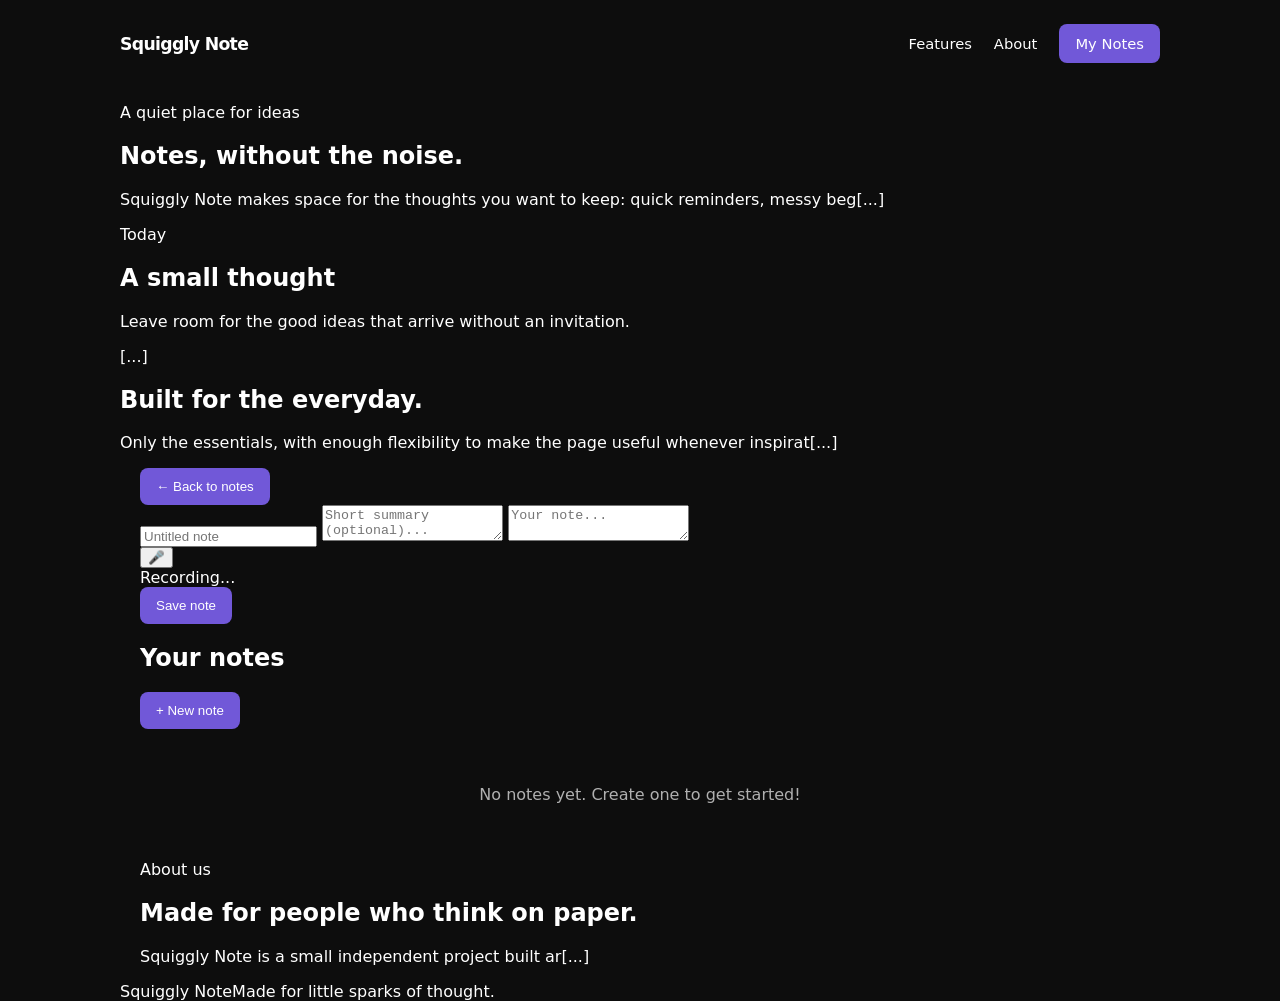
<file: index.html>
<!doctype html>
<html lang="en">
<head>
  <meta charset="UTF-8">
  <meta name="viewport" content="width=device-width, initial-scale=1.0">
  <meta name="description" content="Squiggly Note is a simple place for everyday thoughts.">
  <title>Squiggly Note</title>
  <style>
    :root { --ink:#ffffff; --muted:#b0b0b0; --paper:#1a1a1a; --line:#333333; --accent:#7158d8; --wash:#0d0d0d; }
    * { box-sizing:border-box; } html { scroll-behavior:smooth; }
    body { margin:0; background:var(--wash); color:var(--ink); font-family:Inter,ui-sans-serif,system-ui,-apple-system,BlinkMacSystemFont,"Segoe UI",sans-serif; }
    .container { width:min(1040px,calc(100% - 40px)); margin:auto; }
    header { display:flex; align-items:center; justify-content:space-between; padding:24px 0; }
    .brand { color:var(--ink); font-size:1.08rem; font-weight:750; letter-spacing:-.04em; text-decoration:none; }
    nav { display:flex; gap:22px; align-items:center; } nav a { color:var(--ink); font-size:.92rem; text-decoration:none; } nav a:hover { text-shadow:0 0 10px rgba(113,88,216,.6); }
    .button { display:inline-flex; align-items:center; justify-content:center; border:none; border-radius:8px; padding:11px 16px; background:var(--accent); color:#fff; cursor:pointer; font:600 .9rem i[...]
    .button:hover { text-shadow:0 0 10px rgba(113,88,216,.8); box-shadow:0 0 20px rgba(113,88,216,.4); } .button.light { background:transparent; color:var(--ink); }
    .button.light:hover { text-shadow:0 0 10px rgba(113,88,216,.8); box-shadow:0 0 20px rgba(113,88,216,.3); }
    .hero { display:grid; grid-template-columns:1.05fr .95fr; gap:70px; align-items:center; padding:90px 0 100px; }
    .eyebrow { margin:0 0 15px; color:var(--ink); font-size:.78rem; font-weight:700; letter-spacing:.1em; text-transform:uppercase; }
    h1 { max-width:620px; margin:0; font-size:clamp(3rem,6vw,5.7rem); letter-spacing:-.075em; line-height:.93; }
    .intro { max-width:470px; margin:25px 0 28px; color:var(--muted); font-size:1.06rem; line-height:1.7; }
    .hero-actions { display:flex; flex-wrap:wrap; gap:10px; }
    .note-preview { position:relative; min-height:360px; padding:34px; overflow:hidden; border-radius:14px; background:var(--paper); box-shadow:0 0 30px rgba(113,88,216,.2); }
    .note-preview::before { content:""; position:absolute; inset:0; background:repeating-linear-gradient(to bottom,transparent 0,transparent 37px,#222 38px,transparent 39px); opacity:.85; pointer-even[...]
    .preview-content { position:relative; z-index:1; } .mini-label { color:var(--muted); font-size:.76rem; font-weight:700; letter-spacing:.08em; text-transform:uppercase; }
    .note-preview h2 { margin:31px 0 14px; font:700 2rem/1.15 Georgia,serif; color:var(--ink); } .note-preview p { max-width:290px; color:var(--muted); font:1.08rem/1.65 Georgia,serif; }
    section { padding:88px 0; } .section-heading { max-width:590px; margin-bottom:36px; } .section-heading h2 { margin:0; font-size:clamp(2rem,4vw,3.3rem); letter-spacing:-.06em; } .section-heading p [...]
    .features { display:grid; grid-template-columns:repeat(3,1fr); gap:16px; } .feature { min-height:185px; padding:25px; border-radius:12px; background:#111; }
    .feature-number { display:block; margin-bottom:30px; color:var(--ink); font-size:.8rem; font-weight:700; } .feature h3 { margin:0 0 9px; font-size:1rem; color:var(--ink); } .feature p { margin[...]
    .workspace { padding:56px; border-radius:16px; background:#111; color:#fff; } .workspace p { max-width:560px; color:var(--muted); line-height:1.7; } .workspace .button { margin-top:8px; background[...]
    .about { display:grid; grid-template-columns:1fr 1fr; gap:70px; } .about h2 { color:var(--ink); } .about p { max-width:460px; color:var(--muted); line-height:1.8; }
    footer { display:flex; justify-content:space-between; gap:20px; padding:28px 0 38px; color:var(--muted); font-size:.85rem; }
    
    /* Color coding */
    .color-1 { background:linear-gradient(135deg,#FF6B6B,#FF5252); }
    .color-2 { background:linear-gradient(135deg,#4ECDC4,#45B7AA); }
    .color-3 { background:linear-gradient(135deg,#FFD93D,#FFC93C); }
    .color-4 { background:linear-gradient(135deg,#A8E6CF,#56AB2F); }
    .color-5 { background:linear-gradient(135deg,#FF8B94,#FF6B9D); }
    .color-6 { background:linear-gradient(135deg,#C7CEEA,#B5D3E1); }
    .color-7 { background:linear-gradient(135deg,#FF9FF3,#FF9999); }
    .color-8 { background:linear-gradient(135deg,#A1D9FF,#6FA3FF); }
    
    /* NEW: Note Editor and Tabs */
    .editor-section { display:none; position:fixed; top:0; left:0; right:0; bottom:0; background:var(--wash); overflow-y:auto; z-index:100; }
    .editor-section.active { display:block; }
    .editor-container { padding:40px 0; }
    .editor-header { display:flex; align-items:center; justify-content:space-between; margin-bottom:28px; }
    .editor-back { background:transparent; color:var(--ink); border:none; padding:8px 12px; cursor:pointer; }
    .editor-back:hover { text-shadow:0 0 10px rgba(113,88,216,.8); box-shadow:0 0 20px rgba(113,88,216,.3); }
    .editor-workspace { padding:40px; border-radius:16px; background:var(--paper); }
    .editor-title { font-size:2rem; font-weight:700; margin:0 0 8px; border:none; outline:none; color:var(--ink); width:100%; background:transparent; }
    .editor-title::placeholder { color:var(--muted); }
    .editor-summary { margin:16px 0; padding:12px 16px; border:none; border-radius:8px; font-size:.9rem; width:100%; font-family:inherit; resize:vertical; min-height:60px; background:#0d0d0d; color[...]
    .editor-summary::placeholder { color:var(--muted); }
    .editor-summary:focus { outline:none; box-shadow:0 0 15px rgba(113,88,216,.3); }
    .editor-body { min-height:320px; padding:0; border:none; outline:none; color:var(--ink); width:100%; font-family:Georgia,serif; font-size:1.08rem; line-height:1.65; resize:vertical; background:tra[...]
    .editor-body::placeholder { color:var(--muted); }
    .editor-controls { display:flex; gap:12px; margin-top:20px; align-items:center; flex-wrap:wrap; }
    .mic-btn { display:inline-flex; align-items:center; justify-content:center; width:44px; height:44px; border-radius:8px; border:none; background:transparent; cursor:pointer; font-size:1.2rem; trans[...]
    .mic-btn:hover { box-shadow:0 0 15px rgba(113,88,216,.4); }
    .mic-btn.recording { animation:pulse 1s infinite; box-shadow:0 0 25px rgba(113,88,216,.6); }
    @keyframes pulse { 0%,100% { opacity:1; } 50% { opacity:.6; } }
    .recording-indicator { display:none; color:var(--ink); font-size:.85rem; font-weight:700; align-items:center; gap:6px; }
    .recording-indicator.active { display:flex; }
    .recording-dot { width:8px; height:8px; border-radius:50%; background:var(--accent); animation:pulse .5s infinite; }
    .save-status { margin-left:auto; color:var(--muted); font-size:.85rem; }
    
    /* Audio controls */
    .audio-container { margin-top:16px; }
    audio { width:100%; max-width:300px; }
    
    /* Tabs Grid */
    .tabs-section { padding:88px 0; }
    .tabs-header { display:flex; align-items:center; justify-content:space-between; margin-bottom:32px; }
    .tabs-header h2 { margin:0; font-size:1.8rem; font-weight:700; }
    .new-tab-btn { background:var(--accent); color:#fff; }
    .new-tab-btn:hover { box-shadow:0 0 20px rgba(113,88,216,.4); }
    .tabs-grid { display:grid; grid-template-columns:repeat(auto-fill,minmax(140px,1fr)); gap:16px; }
    .tab-card { position:relative; min-height:160px; padding:20px; padding-top:28px; border-radius:16px; background:linear-gradient(135deg,#222,#1a1a1a); border:none; cursor:pointer; transition:al[...]
    .tab-card::before { content:""; position:absolute; top:0; left:0; right:0; height:8px; background:linear-gradient(135deg,#FF6B6B,#FF5252); }
    .tab-card.color-2::before { background:linear-gradient(135deg,#4ECDC4,#45B7AA); }
    .tab-card.color-3::before { background:linear-gradient(135deg,#FFD93D,#FFC93C); }
    .tab-card.color-4::before { background:linear-gradient(135deg,#A8E6CF,#56AB2F); }
    .tab-card.color-5::before { background:linear-gradient(135deg,#FF8B94,#FF6B9D); }
    .tab-card.color-6::before { background:linear-gradient(135deg,#C7CEEA,#B5D3E1); }
    .tab-card.color-7::before { background:linear-gradient(135deg,#FF9FF3,#FF9999); }
    .tab-card.color-8::before { background:linear-gradient(135deg,#A1D9FF,#6FA3FF); }
    .tab-card:hover { transform:translateY(-2px); box-shadow:0 0 25px rgba(113,88,216,.4); }
    .tab-content { position:relative; z-index:1; }
    .tab-title { font-weight:700; font-size:.95rem; margin:0 0 6px; color:var(--ink); word-break:break-word; }
    .tab-summary { font-size:.8rem; color:var(--muted); margin:0; line-height:1.4; display:-webkit-box; -webkit-line-clamp:2; -webkit-box-orient:vertical; overflow:hidden; }
    .tab-delete { position:absolute; top:8px; right:8px; background:transparent; border:none; color:var(--muted); cursor:pointer; font-size:1.2rem; padding:4px; display:none; z-index:2; }
    .tab-card:hover .tab-delete { display:block; }
    .tab-delete:hover { color:var(--ink); }
    
    @media (max-width:760px) { 
      .container { width:min(100% - 28px,1040px); } 
      nav a { display:none; } 
      .hero,.about { grid-template-columns:1fr; gap:38px; } 
      .hero { padding:58px 0 70px; } 
      .note-preview { min-height:280px; padding:20px; }
      .features { grid-template-columns:1fr; }
      .tabs-grid { grid-template-columns:repeat(auto-fill,minmax(120px,1fr)); }
      .editor-workspace { padding:24px; }
    }
  </style>
</head>
<body>
  <header class="container">
    <a class="brand" href="#home">Squiggly Note</a>
    <nav><a href="#features">Features</a><a href="#about">About</a><a class="button light" href="#tabs">My Notes</a></nav>
  </header>
  <main>
    <section class="container hero" id="home">
      <div><p class="eyebrow">A quiet place for ideas</p><h1>Notes, without the noise.</h1><p class="intro">Squiggly Note makes space for the thoughts you want to keep: quick reminders, messy beg[...]
      <aside class="note-preview"><div class="preview-content"><span class="mini-label">Today</span><h2>A small thought</h2><p>Leave room for the good ideas that arrive without an invitation.</p>[...]
    </section>
    <section class="container" id="features"><div class="section-heading"><h2>Built for the everyday.</h2><p>Only the essentials, with enough flexibility to make the page useful whenever inspirat[...]
    
    <!-- Editor Section -->
    <section class="editor-section" id="editor">
      <div class="container editor-container">
        <div class="editor-header">
          <button class="button editor-back" onclick="goToTabs()">← Back to notes</button>
          <div class="save-status" id="saveStatus"></div>
        </div>
        <div class="editor-workspace">
          <input type="text" class="editor-title" id="editorTitle" placeholder="Untitled note" maxlength="60">
          <textarea class="editor-summary" id="editorSummary" placeholder="Short summary (optional)..."></textarea>
          <textarea class="editor-body" id="editorBody" placeholder="Your note..."></textarea>
          <div class="editor-controls">
            <button class="mic-btn" id="micBtn" title="Record audio note">🎤</button>
            <div class="recording-indicator" id="recordingIndicator">
              <span class="recording-dot"></span>
              <span>Recording...</span>
            </div>
            <button class="button" onclick="saveAndClose()">Save note</button>
          </div>
          <div class="audio-container" id="audioContainer"></div>
        </div>
      </div>
    </section>
    
    <!-- Tabs Section -->
    <section class="container tabs-section" id="tabs">
      <div class="tabs-header">
        <h2>Your notes</h2>
        <button class="button new-tab-btn" onclick="createNewNote()">+ New note</button>
      </div>
      <div class="tabs-grid" id="tabsGrid">
        <!-- Notes will be inserted here -->
      </div>
    </section>
    
    <section class="container about" id="about"><div><p class="eyebrow">About us</p><h2>Made for people who think on paper.</h2></div><div><p>Squiggly Note is a small independent project built ar[...]
  </main>
  <footer class="container"><span>Squiggly Note</span><span>Made for little sparks of thought.</span></footer>
  
  <script>
    let currentNoteId = null;
    let mediaRecorder = null;
    let audioChunks = [];
    let recordingStream = null;
    
    const colors = ['color-1', 'color-2', 'color-3', 'color-4', 'color-5', 'color-6', 'color-7', 'color-8'];
    
    // Initialize on page load
    document.addEventListener('DOMContentLoaded', () => {
      renderTabs();
      setupMicButton();
      setupAutoSave();
    });
    
    // Get all notes from localStorage
    function getAllNotes() {
      const notes = localStorage.getItem('squiggly-notes');
      return notes ? JSON.parse(notes) : {};
    }
    
    // Save all notes to localStorage
    function saveAllNotes(notes) {
      localStorage.setItem('squiggly-notes', JSON.stringify(notes));
    }
    
    // Get color for note
    function getNoteColor(noteId) {
      return colors[noteId.charCodeAt(0) % colors.length];
    }
    
    // Create new note
    function createNewNote() {
      const noteId = Date.now().toString();
      const notes = getAllNotes();
      notes[noteId] = {
        id: noteId,
        title: 'Untitled note',
        summary: '',
        body: '',
        createdAt: new Date().toISOString(),
        audioData: null
      };
      saveAllNotes(notes);
      editNote(noteId);
    }
    
    // Edit existing note
    function editNote(noteId) {
      currentNoteId = noteId;
      const notes = getAllNotes();
      const note = notes[noteId];
      
      document.getElementById('editorTitle').value = note.title;
      document.getElementById('editorSummary').value = note.summary || '';
      document.getElementById('editorBody').value = note.body || '';
      
      // Clear and rebuild audio container
      const audioContainer = document.getElementById('audioContainer');
      audioContainer.innerHTML = '';
      if (note.audioData) {
        const audio = document.createElement('audio');
        audio.controls = true;
        audio.src = note.audioData;
        audioContainer.appendChild(audio);
      }
      
      // Show editor
      document.getElementById('editor').classList.add('active');
      document.body.style.overflow = 'hidden';
    }
    
    // Save current note
    function saveCurrentNote() {
      if (!currentNoteId) return;
      
      const notes = getAllNotes();
      notes[currentNoteId].title = document.getElementById('editorTitle').value || 'Untitled note';
      notes[currentNoteId].summary = document.getElementById('editorSummary').value;
      notes[currentNoteId].body = document.getElementById('editorBody').value;
      
      saveAllNotes(notes);
      showSaveStatus('Note saved!');
    }
    
    // Save and close editor
    function saveAndClose() {
      saveCurrentNote();
      setTimeout(() => {
        goToTabs();
      }, 300);
    }
    
    // Auto-save every 1 second while editing
    function setupAutoSave() {
      setInterval(() => {
        if (currentNoteId && document.getElementById('editor').classList.contains('active')) {
          saveCurrentNote();
        }
      }, 1000);
    }
    
    // Show save status
    function showSaveStatus(message) {
      const status = document.getElementById('saveStatus');
      status.textContent = message;
      setTimeout(() => { status.textContent = ''; }, 2000);
    }
    
    // Go back to tabs
    function goToTabs() {
      if (currentNoteId) {
        saveCurrentNote();
      }
      currentNoteId = null;
      document.getElementById('editor').classList.remove('active');
      document.body.style.overflow = 'auto';
      renderTabs();
    }
    
    // Render tabs grid
    function renderTabs() {
      const notes = getAllNotes();
      const tabsGrid = document.getElementById('tabsGrid');
      tabsGrid.innerHTML = '';
      
      if (Object.keys(notes).length === 0) {
        tabsGrid.innerHTML = '<p style="grid-column: 1/-1; color: var(--muted); text-align: center; padding: 40px 20px;">No notes yet. Create one to get started!</p>';
        return;
      }
      
      Object.values(notes).sort((a, b) => new Date(b.createdAt) - new Date(a.createdAt)).forEach(note => {
        const colorClass = getNoteColor(note.id);
        
        const card = document.createElement('div');
        card.className = `tab-card ${colorClass}`;
        card.innerHTML = `
          <div class="tab-content" onclick="editNote('${escapeHtml(note.id)}')">
            <h3 class="tab-title">${escapeHtml(note.title)}</h3>
            <p class="tab-summary">${escapeHtml(note.summary || note.body.substring(0, 50) || '(empty note)')}</p>
          </div>
          <button class="tab-delete" onclick="deleteNote('${escapeHtml(note.id)}', event)">✕</button>
        `;
        tabsGrid.appendChild(card);
      });
    }
    
    // Delete note
    function deleteNote(noteId, event) {
      event.stopPropagation();
      if (confirm('Delete this note?')) {
        const notes = getAllNotes();
        delete notes[noteId];
        saveAllNotes(notes);
        renderTabs();
      }
    }
    
    // Setup microphone recording
    function setupMicButton() {
      const micBtn = document.getElementById('micBtn');
      
      micBtn.onclick = async (e) => {
        e.preventDefault();
        
        if (!mediaRecorder) {
          try {
            recordingStream = await navigator.mediaDevices.getUserMedia({ audio: true });
            mediaRecorder = new MediaRecorder(recordingStream);
            audioChunks = [];
            
            mediaRecorder.ondataavailable = (e) => {
              audioChunks.push(e.data);
            };
            
            mediaRecorder.onstop = () => {
              const audioBlob = new Blob(audioChunks, { type: 'audio/webm' });
              const reader = new FileReader();
              
              reader.onload = (event) => {
                const audioData = event.target.result;
                
                const notes = getAllNotes();
                if (currentNoteId && notes[currentNoteId]) {
                  notes[currentNoteId].audioData = audioData;
                  saveAllNotes(notes);
                  showSaveStatus('Audio saved!');
                  
                  // Update audio container
                  const audioContainer = document.getElementById('audioContainer');
                  audioContainer.innerHTML = '';
                  const audio = document.createElement('audio');
                  audio.controls = true;
                  audio.src = audioData;
                  audioContainer.appendChild(audio);
                }
              };
              
              reader.readAsDataURL(audioBlob);
              
              // Stop all tracks
              recordingStream.getTracks().forEach(track => track.stop());
              mediaRecorder = null;
              recordingStream = null;
            };
            
            mediaRecorder.start();
            micBtn.classList.add('recording');
            document.getElementById('recordingIndicator').classList.add('active');
          } catch (err) {
            console.error('Microphone error:', err);
            alert('Microphone access denied or not available. Please allow microphone access to record notes.');
          }
        } else {
          mediaRecorder.stop();
          micBtn.classList.remove('recording');
          document.getElementById('recordingIndicator').classList.remove('active');
        }
      };
    }
    
    // Escape HTML to prevent XSS
    function escapeHtml(text) {
      const div = document.createElement('div');
      div.textContent = text;
      return div.innerHTML;
    }
  </script>
</body>
</html>
</file>
